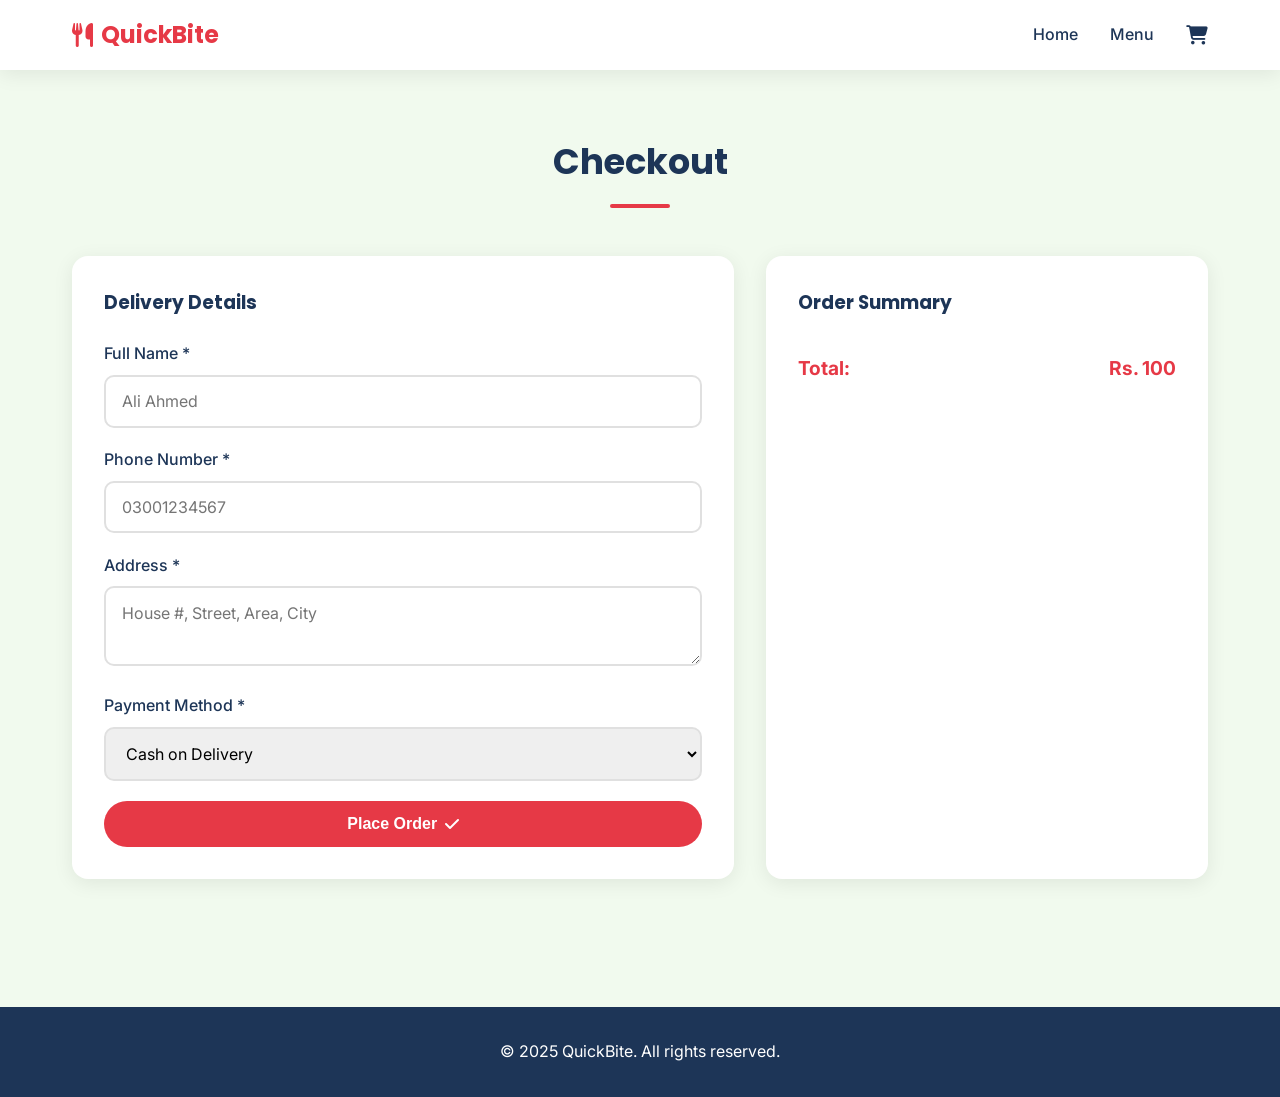
<file: checkout.html>
<!DOCTYPE html>
<html lang="en">
<head>
  <meta charset="UTF-8">
  <meta name="viewport" content="width=device-width, initial-scale=1.0">
  <title>Checkout - QuickBite</title>
  <link rel="stylesheet" href="style.css">
  <link rel="stylesheet" href="responsive.css">
  <link href="https://fonts.googleapis.com/css2?family=Poppins:wght@400;600;700&family=Inter:wght@400;500&display=swap" rel="stylesheet">
  <link rel="stylesheet" href="https://cdnjs.cloudflare.com/ajax/libs/font-awesome/6.4.0/css/all.min.css">
</head>
<body>

  <nav class="navbar">
    <div class="nav-container">
      <a href="index.html" class="logo"><i class="fas fa-utensils"></i> QuickBite</a>
      <ul class="nav-links">
        <li><a href="index.html">Home</a></li>
        <li><a href="menu.html">Menu</a></li>
        <li><a href="cart.html" class="cart-link">
          <i class="fas fa-shopping-cart"></i>
          <span class="cart-badge" id="cartBadge">0</span>
        </a></li>
      </ul>
    </div>
  </nav>

  <section class="checkout-page">
    <h2 class="section-title">Checkout</h2>

    <div class="checkout-grid">
      <form class="checkout-form" id="checkoutForm">
        <h3>Delivery Details</h3>

        <div class="form-group">
          <label>Full Name *</label>
          <input type="text" id="name" required placeholder="Ali Ahmed">
          <small class="error" id="nameError"></small>
        </div>

        <div class="form-group">
          <label>Phone Number *</label>
          <input type="tel" id="phone" required placeholder="03001234567">
          <small class="error" id="phoneError"></small>
        </div>

        <div class="form-group">
          <label>Address *</label>
          <textarea id="address" required placeholder="House #, Street, Area, City"></textarea>
          <small class="error" id="addressError"></small>
        </div>

        <div class="form-group">
          <label>Payment Method *</label>
          <select id="payment">
            <option value="cod">Cash on Delivery</option>
            <option value="card">Credit/Debit Card</option>
            <option value="easypaisa">EasyPaisa</option>
            <option value="jazzcash">JazzCash</option>
          </select>
        </div>

        <button type="submit" class="btn btn-primary btn-block">
          Place Order <i class="fas fa-check"></i>
        </button>
      </form>

      <div class="order-summary">
        <h3>Order Summary</h3>
        <div id="orderItems"></div>
        <div class="summary-row total"><span>Total:</span><span id="finalTotal">Rs. 0</span></div>
      </div>
    </div>
  </section>

  <footer class="footer">
    <p>© 2025 QuickBite. All rights reserved.</p>
  </footer>

  <script src="data.js"></script>
  <script src="cart.js"></script>
</body>
</html>
</file>
<file: style.css>
/* RESET */
* { margin: 0; padding: 0; box-sizing: border-box; }

:root {
  --primary: #E63946;
  --secondary: #F4A261;
  --dark: #1D3557;
  --light: #F1FAEE;
  --gray: #6c757d;
  --white: #ffffff;
  --shadow: 0 4px 20px rgba(0,0,0,0.08);
}

body {
  font-family: 'Inter', sans-serif;
  background: var(--light);
  color: var(--dark);
  line-height: 1.6;
}

h1, h2, h3, h4 { font-family: 'Poppins', sans-serif; font-weight: 700; }
img { max-width: 100%; display: block; }

/* NAVBAR */
.navbar { background: var(--white); box-shadow: var(--shadow); position: sticky; top: 0; z-index: 100; }
.nav-container { max-width: 1200px; margin: 0 auto; padding: 1rem 2rem; display: flex; justify-content: space-between; align-items: center; }
.logo { font-family: 'Poppins', sans-serif; font-size: 1.5rem; font-weight: 700; color: var(--primary); text-decoration: none; display: flex; align-items: center; gap: 0.5rem; }
.nav-links { display: flex; list-style: none; gap: 2rem; align-items: center; }
.nav-links a { text-decoration: none; color: var(--dark); font-weight: 500; transition: color 0.3s; }
.nav-links a:hover, .nav-links a.active { color: var(--primary); }
.cart-link { position: relative; font-size: 1.2rem; }
.cart-badge { position: absolute; top: -8px; right: -12px; background: var(--primary); color: white; font-size: 0.7rem; width: 20px; height: 20px; border-radius: 50%; display: flex; align-items: center; justify-content: center; font-weight: 600; }

/* HERO */
.hero { max-width: 1200px; margin: 0 auto; padding: 4rem 2rem; display: grid; grid-template-columns: 1fr 1fr; gap: 3rem; align-items: center; }
.hero-content h1 { font-size: 3rem; line-height: 1.2; margin-bottom: 1rem; }
.hero-content h1 span { color: var(--primary); }
.hero-content p { font-size: 1.1rem; color: var(--gray); margin-bottom: 2rem; }
.hero-buttons { display: flex; gap: 1rem; }
.hero-image img { width: 100%; border-radius: 20px; box-shadow: 0 20px 50px rgba(0,0,0,0.15); }

/* BUTTONS */
.btn { padding: 0.9rem 2rem; border-radius: 50px; text-decoration: none; font-weight: 600; transition: all 0.3s; cursor: pointer; border: none; font-size: 1rem; display: inline-flex; align-items: center; justify-content: center; gap: 0.5rem; }
.btn-primary { background: var(--primary); color: white; }
.btn-primary:hover { background: #c1121f; transform: translateY(-2px); box-shadow: 0 6px 20px rgba(230,57,70,0.4); }
.btn-outline { background: transparent; color: var(--dark); border: 2px solid var(--dark); }
.btn-outline:hover { background: var(--dark); color: white; }
.btn-block { display: flex; width: 100%; margin-top: 1rem; }

/* SECTIONS */
.featured, .why-us, .menu-page, .cart-page, .checkout-page { max-width: 1200px; margin: 0 auto; padding: 4rem 2rem; }
.section-title { text-align: center; font-size: 2.2rem; margin-bottom: 3rem; }
.section-title::after { content: ''; display: block; width: 60px; height: 4px; background: var(--primary); margin: 0.8rem auto 0; border-radius: 2px; }

/* FOOD GRID */
.food-grid { display: grid; grid-template-columns: repeat(auto-fit, minmax(250px, 1fr)); gap: 2rem; }
.food-card { background: white; border-radius: 16px; overflow: hidden; box-shadow: var(--shadow); transition: transform 0.3s, box-shadow 0.3s; }
.food-card:hover { transform: translateY(-8px); box-shadow: 0 20px 40px rgba(0,0,0,0.15); }
.food-card img { width: 100%; height: 200px; object-fit: cover; }
.food-info { padding: 1.2rem; }
.food-info h3 { font-size: 1.1rem; margin-bottom: 0.4rem; }
.food-info p { font-size: 0.9rem; color: var(--gray); margin-bottom: 1rem; }
.food-bottom { display: flex; justify-content: space-between; align-items: center; }
.price { font-weight: 700; color: var(--primary); font-size: 1.1rem; }
.btn-add { background: var(--primary); color: white; border: none; padding: 0.5rem 1rem; border-radius: 8px; cursor: pointer; font-weight: 600; transition: background 0.3s; font-size: 0.9rem; }
.btn-add:hover { background: #c1121f; }

/* WHY US */
.features-grid { display: grid; grid-template-columns: repeat(auto-fit, minmax(250px, 1fr)); gap: 2rem; }
.feature-card { background: white; padding: 2rem; border-radius: 16px; text-align: center; box-shadow: var(--shadow); transition: transform 0.3s; }
.feature-card:hover { transform: translateY(-5px); }
.feature-card i { font-size: 2.5rem; color: var(--primary); margin-bottom: 1rem; }
.feature-card h3 { margin-bottom: 0.5rem; }
.feature-card p { color: var(--gray); font-size: 0.95rem; }

/* MENU */
.search-box { max-width: 500px; margin: 0 auto 2rem; position: relative; }
.search-box i { position: absolute; left: 1.2rem; top: 50%; transform: translateY(-50%); color: var(--gray); }
.search-box input { width: 100%; padding: 1rem 1rem 1rem 3rem; border: 2px solid #e0e0e0; border-radius: 50px; font-size: 1rem; font-family: inherit; transition: border 0.3s; background: white; }
.search-box input:focus { outline: none; border-color: var(--primary); }
.category-tabs { display: flex; justify-content: center; gap: 1rem; margin-bottom: 3rem; flex-wrap: wrap; }
.tab { padding: 0.7rem 1.5rem; border: 2px solid #e0e0e0; background: white; border-radius: 50px; cursor: pointer; font-weight: 600; font-family: inherit; color: var(--dark); transition: all 0.3s; }
.tab:hover { border-color: var(--primary); color: var(--primary); }
.tab.active { background: var(--primary); color: white; border-color: var(--primary); }
.no-results { text-align: center; color: var(--gray); font-size: 1.2rem; padding: 3rem; }

/* CART */
.cart-item { display: grid; grid-template-columns: 80px 1fr auto auto; gap: 1rem; align-items: center; background: white; padding: 1rem; border-radius: 12px; margin-bottom: 1rem; box-shadow: var(--shadow); }
.cart-item img { width: 80px; height: 80px; object-fit: cover; border-radius: 8px; }
.cart-item-info h4 { margin-bottom: 0.3rem; font-size: 1rem; }
.qty-controls { display: flex; align-items: center; gap: 0.8rem; background: var(--light); padding: 0.4rem 0.8rem; border-radius: 50px; }
.qty-controls button { background: transparent; border: none; cursor: pointer; color: var(--primary); font-weight: 700; width: 24px; height: 24px; display: flex; align-items: center; justify-content: center; }
.qty-controls span { font-weight: 600; min-width: 20px; text-align: center; }
.remove-btn { background: transparent; border: none; color: var(--gray); cursor: pointer; font-size: 1.1rem; padding: 0.5rem; transition: color 0.3s; }
.remove-btn:hover { color: var(--primary); }
.cart-summary { background: white; padding: 2rem; border-radius: 16px; box-shadow: var(--shadow); max-width: 500px; margin: 2rem auto; }
.summary-row { display: flex; justify-content: space-between; padding: 0.7rem 0; border-bottom: 1px solid #f0f0f0; }
.summary-row.total { font-weight: 700; font-size: 1.2rem; color: var(--primary); border-bottom: none; margin-top: 0.5rem; }
.empty-cart { text-align: center; padding: 4rem 2rem; }
.empty-cart i { font-size: 4rem; color: #ddd; margin-bottom: 1rem; }
.empty-cart h3 { margin-bottom: 0.5rem; }
.empty-cart p { color: var(--gray); margin-bottom: 2rem; }

/* CHECKOUT */
.checkout-grid { display: grid; grid-template-columns: 1.5fr 1fr; gap: 2rem; }
.checkout-form, .order-summary { background: white; padding: 2rem; border-radius: 16px; box-shadow: var(--shadow); }
.checkout-form h3, .order-summary h3 { margin-bottom: 1.5rem; }
.form-group { margin-bottom: 1.2rem; }
.form-group label { display: block; margin-bottom: 0.5rem; font-weight: 500; }
.form-group input, .form-group textarea, .form-group select { width: 100%; padding: 0.9rem 1rem; border: 2px solid #e0e0e0; border-radius: 10px; font-family: inherit; font-size: 1rem; transition: border 0.3s; }
.form-group input:focus, .form-group textarea:focus, .form-group select:focus { outline: none; border-color: var(--primary); }
.form-group textarea { resize: vertical; min-height: 80px; }
.error { color: var(--primary); font-size: 0.85rem; display: block; margin-top: 0.3rem; }

/* FOOTER */
.footer { background: var(--dark); color: white; text-align: center; padding: 2rem; margin-top: 4rem; }

/* TOAST */
.toast { position: fixed; bottom: 30px; left: 50%; transform: translateX(-50%) translateY(100px); background: var(--dark); color: white; padding: 1rem 2rem; border-radius: 50px; box-shadow: 0 10px 30px rgba(0,0,0,0.3); opacity: 0; transition: all 0.3s; z-index: 999; font-weight: 500; }
.toast.show { transform: translateX(-50%) translateY(0); opacity: 1; }
</file>
<file: responsive.css>
@media (max-width: 900px) {
  .checkout-grid { grid-template-columns: 1fr; }
}

@media (max-width: 768px) {
  .hero { grid-template-columns: 1fr; padding: 2rem 1.5rem; text-align: center; }
  .hero-content h1 { font-size: 2rem; }
  .hero-buttons { justify-content: center; flex-wrap: wrap; }
  .nav-links { gap: 1rem; }
  .section-title { font-size: 1.6rem; }
  .cart-item { grid-template-columns: 60px 1fr; }
  .cart-item .qty-controls, .cart-item .remove-btn { grid-column: 1 / -1; justify-self: end; }
  .featured, .why-us, .menu-page, .cart-page, .checkout-page { padding: 2rem 1rem; }
  .category-tabs { gap: 0.5rem; }
  .tab { padding: 0.5rem 1rem; font-size: 0.9rem; }
}
</file>
